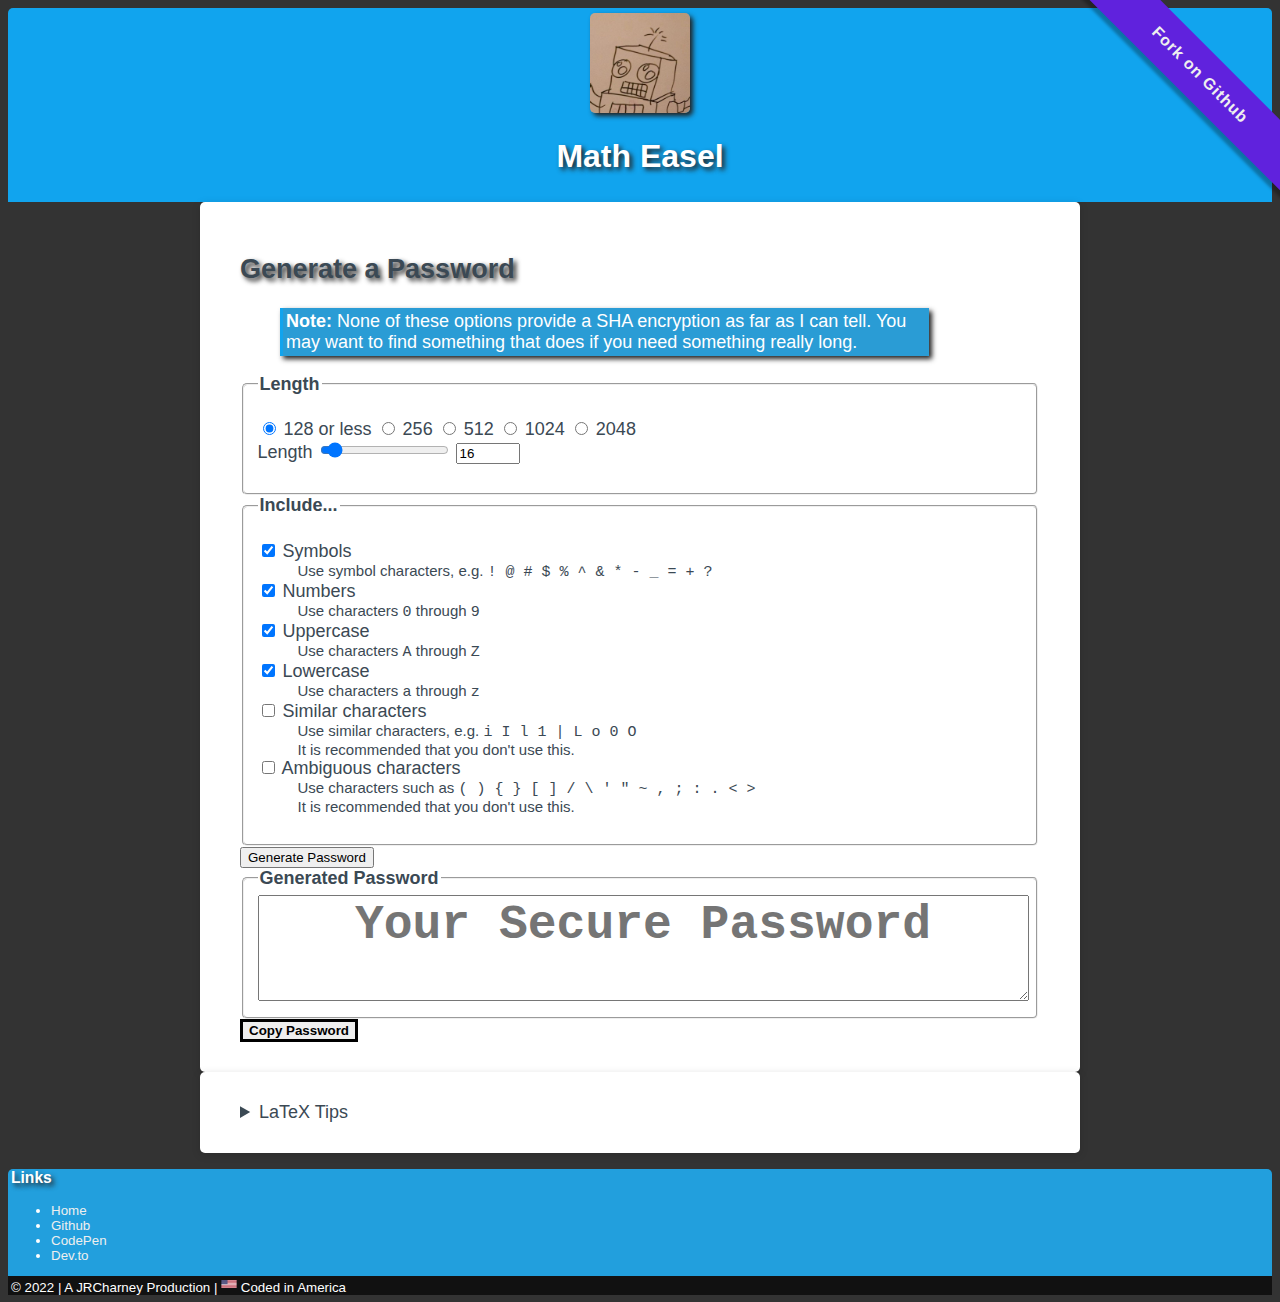
<file: index.html>
<!DOCTYPE html>
<html lang="en">
<head>
    <meta charset="UTF-8">
    <meta http-equiv="X-UA-Compatible" content="IE=edge">
    <meta name="viewport" content="width=device-width, initial-scale=1.0">
    <title>Password Generator</title>
    <link rel="stylesheet" href="assets/css/style.css">
</head>
<body>
    <div class="ribbon">
        <span><a href="https://github.com/jrcharney/MathEasel">Fork on Github</a></span>
    </div>
    <!-- class="wrapper" -->
    <header id="top">
        <!-- We need an ID here so that we can jump back up to the top -->
        <img src="assets/images/my_killer_robot.jpg" alt="pfp" width="100" height="100">
        <h1>Math Easel</h1>
    </header>
    <main>
        <section class="card">
            <div class="card-header">
                <h2>Generate a Password</h2>
                <blockquote><strong>Note:</strong> None of these options provide a SHA encryption as far as I can tell. You may want to find something that does if you need something really long.</blockquote>
            </div>
            <!-- Note: I'm kinda new to using aria tags, so pardon me if they aren't all perfect -->
            <div class="control" id="len">
                <fieldset role="group">
                    <legend aria-label="Length">Length</legend>
                    <dl>
                        <dt>
                            <input type="radio" id="use_len_16" name="len_major" value="16"  checked aria-checked="true"/>
                            <label for="use_len_16" aria-label="128 or less">128 or less</label>
                            <input type="radio" id="use_len_256" name="len_major" value="256" aria-checked="false" />
                            <label for="use_len_256" aria-label="256">256</label>
                            <input type="radio" id="use_len_512" name="len_major" value="512" aria-checked="false" />
                            <label for="use_len_512" aria-label="512">512</label>
                            <input type="radio" id="use_len_1024" name="len_major" value="1024" aria-checked="false" />
                            <label for="use_len_1024" aria-label="1024">1024</label>
                            <input type="radio" id="use_len_2048" name="len_major" value="2048" aria-cheecked="false" />
                            <label for="use_len_2048" aria-label="2048">2048</label>
                        </dt>
                        <dd></dd><!-- this is intentionally blank -->
                        <dt>
                            <!-- TODO: disable if use_len_16 is not checked -->
                            <label for="len_slide" aria-label="Length of a password (between 8 and 128 characters)">Length</label>
                            <input type="range" id="len_slide" name="len_slide" min="8" max="128" step="1" value="16">
                            <input type="number" id="len_num" name="len_num" min="8" max="128" step="1" value="16">        
                        </dt>
                        <dd id="len_msg"></dd><!-- if under 16 char, state this is a weak password -->
                    </dl>
                </fieldset>
            </div>
            <div class="control" id="opts">
                <fieldset role="group">
                    <legend aria-label="Included options">Include...</legend>
                    <dl>
                        <dt>
                            <input type="checkbox" id="use_opt_symbols" name="pw_checks" value="symbols"  checked aria-checked="true"/>
                            <label for="use_opt_symbols" aria-label="Include Symbols">Symbols</label>
                        </dt>
                        <dd>Use symbol characters, e.g. <code>! @ # $ % ^ &amp; * - _ = + ?</code></dd>
                        <dt>
                            <input type="checkbox" id="use_opt_numbers" name="pw_checks" value="numbers"  checked aria-checked="true"/>
                            <label for="use_opt_numbers" aria-label="Include Numbers">Numbers</label>
                        </dt>
                        <dd>Use characters <code>0</code> through <code>9</code></dd>
                        <dt>
                            <input type="checkbox" id="use_opt_uppercase" name="pw_checks" value="uppercase"  checked aria-checked="true"/>
                            <label for="use_opt_uppercase" aria-label="Include Uppercase characters">Uppercase</label>
                        </dt>
                        <dd>Use characters <code>A</code> through <code>Z</code></dd>
                        <dt>
                            <input type="checkbox" id="use_opt_lowercase" name="pw_checks" value="lowercase"  checked aria-checked="true"/>
                            <label for="use_opt_lowercase" aria-label="Include Lowercase characters">Lowercase</label>
                        </dt>
                        <dd>Use characters <code>a</code> through <code>z</code></dd>
                        
                        <dt>
                            <input type="checkbox" id="use_opt_similar" name="pw_checks" value="similar" aria-checked="false" />
                            <label for="use_opt_similar" aria-label="Include similar characters (Not recommended)">Similar characters</label>        
                        </dt>
                        <dd>Use similar characters, e.g. <code>i I l 1 | L o 0 O</code></dd>
                        <dd>It is recommended that you don't use this.</dd>
                        <dt>
                            <input type="checkbox" id="use_opt_ambiguous" name="pw_checks" value="ambiguous" aria-checked="false" />
                            <label for="use_opt_ambiguous" aria-label="Include amgibuous characters (Not recommended)">Ambiguous characters</label>        
                        </dt>
                        <dd>Use characters such as <code>( ) { } [ ] / \ ' " ~ , ; : . &lt; &gt;</code></dd>
                        <dd>It is recommended that you don't use this.</dd>
                    </dl>
                </fieldset>
            </div>
            <div>
                <button id="generate" title="Click to generate a password" aria-label="Generate Password">Generate Password</button>
            </div>
            <div>
                <!-- Putting this is a fieldset because they look good around single textareas -->
                <fieldset role="textbox">
                    <legend aria-label="Generated Password">Generated Password</legend>
                    <!-- TODO: Set width and height of the textarea -->
                    <textarea
                        readonly
                        aria-readonly="true"
                        id="password"
                        placeholder="Your Secure Password"
                        aria-placeholder="Your Secure Password"
                        rows="5"
                        cols="80"
                    ></textarea>
                </fieldset>
            </div>
            <div>
                <!-- TODO: Should I stick this in the fieldset above? -->
                <button id="copy" title="Click to copy to clipboard" aria-label="Copy password to clipboard">Copy Password</button>
            </div>
        </section>
        <section class="card">
            <details>
                <summary>LaTeX Tips</summary>
                
                <blockquote>TODO: Add a list of common LaTeX tips here.</blockquote>

            </details>
        </section>
    </main>
    <footer>
        <section>
            <section>
                <h3>Links</h3>
                <ul>
                    <li><a href="https://jrcharney.github.io/">Home</a></li>
                    <li><a href="https://github.com/jrcharney/">Github</a></li>
                    <li><a href="https://codepen.io/jrcharney/">CodePen</a></li>
                    <li><a href="https://dev.to/jrcharney/">Dev.to</a></li>
                </ul>
            </section>
            <!-- TODO: veritcal hr -->
            <section></section>
        </section>
        <section>
            <p>&copy; 2022 | A JRCharney Production | <img src="assets/images/US-United-States-Flag-icon.png" alt="US Flag" width="16px" height="16px"> Coded in America</p>
        </section>
    </footer>
    <script src="assets/js/script.js"></script>
</body>
</html>
</file>
<file: assets/css/style.css>
/* File: assets/css/style.css
 */

/* CSS Import rules need to be at the top. */
@import url("theme.css");         /* Colors */
@import url("global.css");        /* Stuff that applies to everyone */
/* @import url("queries.css");    /* Stuff for media queries and RWD */
/* TODO: Probably should put my media quieres in a file to keep things in order. */
@import url("header.css");        /* Stuff that goes in the header */
/* @import url("navbar.css");     /* Stuff that goes in the nav */
/* @import url("main.css");       /* Stuff that goes in the main */
@import url("footer.css");        /* Stuff that goes in the footer */
/* @import url("gallery.css");    /* Stuff for displaying photos or projects */

/* This is the code that it this project came with.
 * TODO: Even if it would cost me point, replace this ugly crap with what I used in the previous homework.
 */

.card {
  background-color: hsl(0, 0%, 100%);
  border-radius: 5px;
  border-width: 1px;
  box-shadow: rgba(0, 0, 0, 0.15) 0px 2px 8px 0px;
  color: hsl(206, 17%, 28%);
  font-size: 18px;
  margin: 0 auto;
  max-width: 800px;
  padding: 30px 40px;
}

.card-body {
  min-height: 100px;
  height: 100vh; 
}

.card-footer {
  text-align: center;
}

/* TODO: Define these later */
/*
.control {}
.control > label {}
.control > input[type="range"] {}
.control > input[type="number"] {}
.control > input[type="checkbox"] {}
*/

#len_msg {
  font-size: 10pt;
  font-weight: bold;
  color: red;
}

fieldset {
  border-radius: 5px;
}

fieldset > legend {
  font-weight: bold;
}

fieldset > dl > dt {
  font-weight: normal;
}

fieldset > dl > dd {
  font-size: smaller;
}

input[type="radio"] {
  cursor: pointer;
}

input[type="radio"] + label {
  cursor: pointer;
}

input[type="range"] {
  cursor: pointer;
}

input[type="range"]:disabled {
  cursor:not-allowed;
}

/* TODO: Can we change the cursor on the selectors of an input[type="number"]? */
input[type="number"] {
  cursor: default;
}

input[type="number"]:disabled {
  cursor: not-allowed;
}


input[type="checkbox"] {
  cursor: pointer;
}

input[type="checkbox"] + label {
  cursor: pointer;
}

#generate {
  cursor: pointer;
}

#password {
  width: 100%; 
  height: 100px;
  font-size: 3rem;
  text-align: center;
  font-weight: bold;
  
  /* font-size: 32pt; /* Make it big! */
}

#copy {
  font-weight: bold;
  border: 3px solid black;
  cursor: pointer;
}

/* TODO: Move this to queries.css */
/* This is why we don't use rem */
/* TODO: Fix font sizes later */
@media (max-width: 690px) {
  .btn {
    /*font-size: 1rem;
    margin: 16px 0px 0px 0px;
    padding: 10px 15px;
    */
  }

  #password {
    /*
    font-size: 2rem;
    */
    /* font-size: 32pt; /* Make it big! */
  }
}

@media (max-width: 500px) {
  .btn {
    /*
    font-size: 0.8rem;
    */
  }

  #password {
    /*
    font-size: 2rem;
    */
    /* font-size: 32pt; /* Make it big! */
  }
}
</file>
